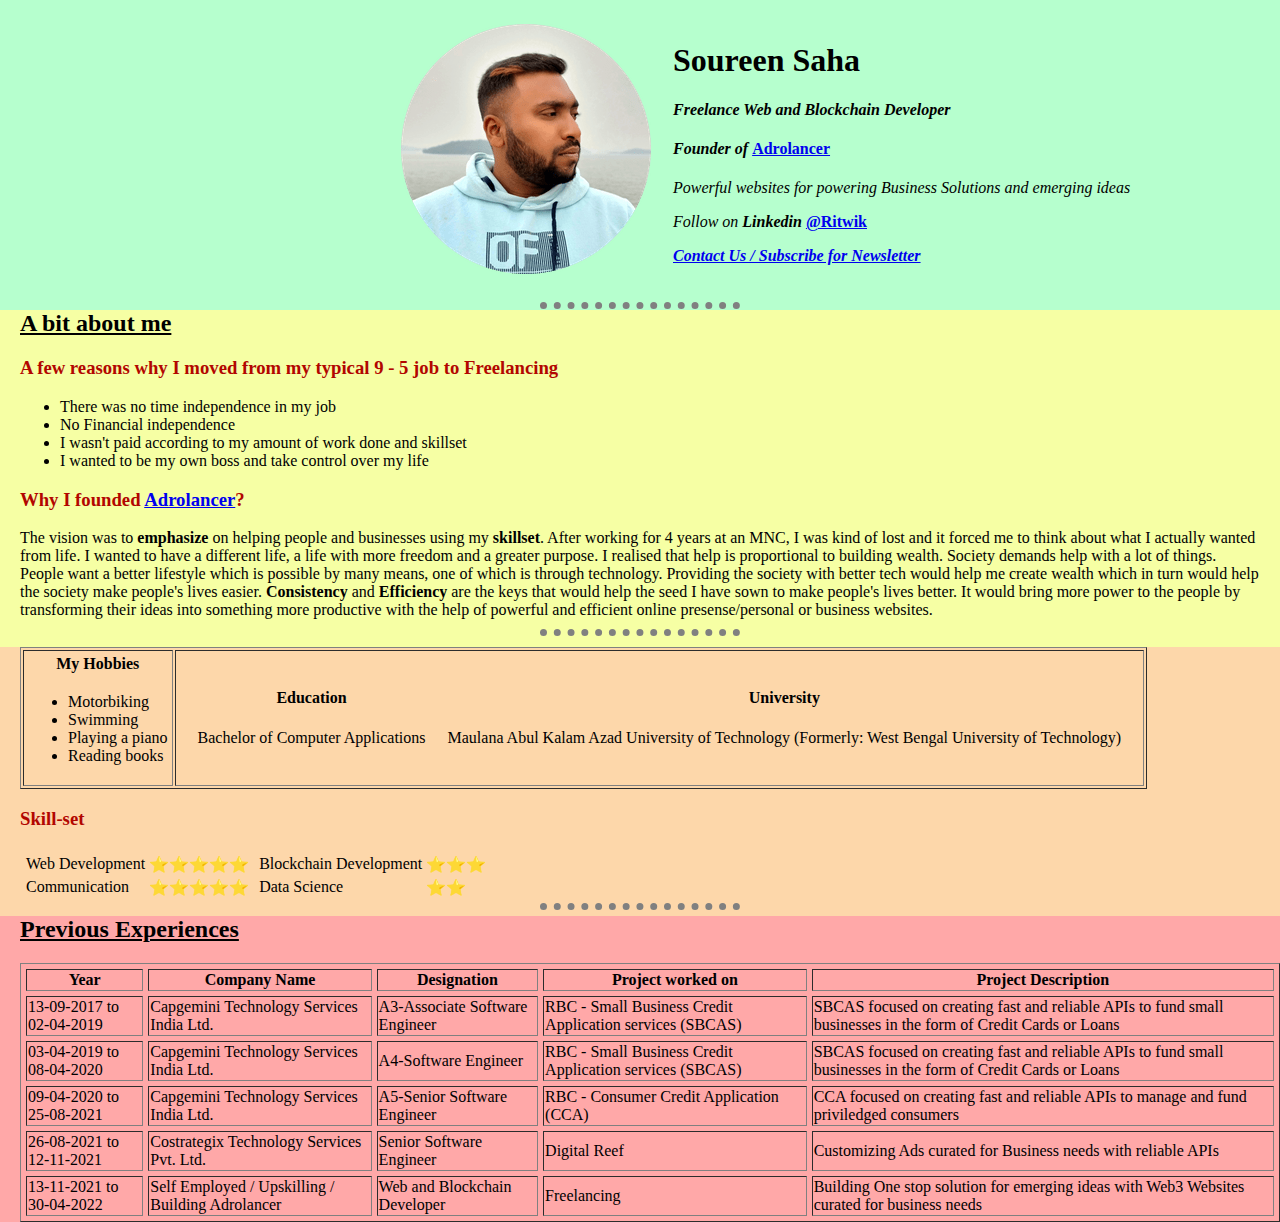
<file: index.html>
<!DOCTYPE html>
<html lang="en" dir="ltr">

<head>
  <meta charset="utf-8">
  <title>Soureen's personal webpage 👍</title>

  <link rel="stylesheet" href="css/styles.css">
  <link rel="icon" href="images/favicon.ico">
</head>

<body>

  <div class="intro">
    <table cellspacing="20">
      <tr>
        <td>
          <img src="images/Soureen Circle image.png" alt="Profile image">
        </td>
        <td>
          <h1 class="cursive">Soureen Saha</h1>
          <h4><em><strong>Freelance Web and Blockchain Developer</strong></em></h4>
          <h4><em>Founder of </em><strong><a href="adrolancer.html"> Adrolancer</a></strong></h4>
          <p><em>Powerful websites for powering Business Solutions and emerging ideas</em></p>
          <p><em>Follow on <strong>Linkedin </strong></em><strong><a href="https://www.linkedin.com/in/ritwik-saha-029a09236/">@Ritwik</a></strong></p>
          <p><em><strong><a href="ContactMeSubscribeForNewsletter.html">Contact Us / Subscribe for Newsletter</a></strong></em></p>
        </td>
      </tr>
    </table>

  </div>
  <div class="hrabgc">
    <hr class="hra" size="3" noshade>
  </div>

<div class="about">
  <h2 id="aboutH2">A bit about me</h2>
  <h3>A few reasons why I moved from my typical 9 - 5 job to Freelancing</h3>
  <ul>
    <li>There was no time independence in my job</li>
    <li>No Financial independence</li>
    <li>I wasn't paid according to my amount of work done and skillset</li>
    <li>I wanted to be my own boss and take control over my life</li>
  </ul>

  <h3>Why I founded <a href="adrolancer.html">Adrolancer</a>?</h3>
  <p  class="adrodef">The vision was to <strong>emphasize</strong> on helping people and businesses using my <strong>skillset</strong>. After working for 4 years
    at an MNC, I was kind of lost and it forced me to think about what I actually wanted from life. I wanted to have a different life, a life with
    more freedom and a greater purpose. I realised that help is proportional to building wealth. Society demands help with a lot of things. People want
    a better lifestyle which is possible by many means, one of which is through technology. Providing the society with better tech would help me create
    wealth which in turn would help the society make people's lives easier. <strong>Consistency</strong> and <strong>Efficiency</strong> are the keys
    that would help the seed I have sown to make people's lives better. It would bring more power to the people by transforming their ideas into
    something more productive with the help of powerful and efficient online presense/personal or business websites.
  </p>
</div>

<div class="blank"></div>

<div class="hrbbgc">
<hr class="hrb" size="3" noshade>
</div>

<div class="blank"></div>

<div class="qualifications">
  <table border="1">
    <tr>
      <td>
        <table>
          <tr>
            <th>My Hobbies</th>
          </tr>
          <tr>
            <td>
              <ul>
                <li>Motorbiking</li>
                <li>Swimming</li>
                <li>Playing a piano</li>
                <li>Reading books</li>
              </ul>
            </td>
          </tr>
        </table>
      </td>
      <td>
        <table cellspacing="20">
          <tr>
            <th>Education</th>
            <th>University</th>
          </tr>
          <tr>
            <td>Bachelor of Computer Applications</td>
            <td>Maulana Abul Kalam Azad University of Technology (Formerly: West Bengal University of Technology)</td>
          </tr>
        </table>
      </td>
    </tr>
  </table>

  <h3>Skill-set</h3>
  <table>
    <tr>
      <td>
        <table>
          <tr>
            <td>Web Development</td>
            <td class="star">⭐⭐⭐⭐⭐</td>
          </tr>
          <tr>
            <td>Communication</td>
            <td class="star">⭐⭐⭐⭐⭐</td>
          </tr>
        </table>
      </td>
      <td>
        <table>
          <tr>
            <td>Blockchain Development</td>
            <td class="star">⭐⭐⭐</td>
          </tr>
          <tr>
            <td>Data Science</td>
            <td class="star">⭐⭐</td>
          </tr>
        </table>
      </td>
    </tr>
  </table>
</div>

<div class="hrcbgc">
  <hr class="hrc" size="3" noshade>
</div>

<div class="blank_a"></div>

<div class="experiences">
  <h2 id="prev_exp">Previous Experiences</h2>
  <table border="1" cellspacing="5">
    <tr>
      <th>Year</th>
      <th>Company Name</th>
      <th>Designation</th>
      <th>Project worked on</th>
      <th>Project Description</th>
    </tr>
    <tr>
      <td>13-09-2017 to 02-04-2019</td>
      <td>Capgemini Technology Services India Ltd.</td>
      <td>A3-Associate Software Engineer</td>
      <td>RBC - Small Business Credit Application services (SBCAS)</td>
      <td>SBCAS focused on creating fast and reliable APIs to fund small businesses in the form of Credit Cards or Loans</td>
    </tr>
    <tr>
      <td>03-04-2019 to 08-04-2020</td>
      <td>Capgemini Technology Services India Ltd.</td>
      <td>A4-Software Engineer</td>
      <td>RBC - Small Business Credit Application services (SBCAS)</td>
      <td>SBCAS focused on creating fast and reliable APIs to fund small businesses in the form of Credit Cards or Loans</td>
    </tr>
    <tr>
      <td>09-04-2020 to 25-08-2021</td>
      <td>Capgemini Technology Services India Ltd.</td>
      <td>A5-Senior Software Engineer</td>
      <td>RBC - Consumer Credit Application (CCA)</td>
      <td>CCA focused on creating fast and reliable APIs to manage and fund priviledged consumers</td>
    </tr>
    <tr>
      <td>26-08-2021 to 12-11-2021</td>
      <td>Costrategix Technology Services Pvt. Ltd.</td>
      <td>Senior Software Engineer</td>
      <td>Digital Reef</td>
      <td>Customizing Ads curated for Business needs with reliable APIs</td>
    </tr>
    <tr>
      <td>13-11-2021 to 30-04-2022</td>
      <td>Self Employed / Upskilling / Building Adrolancer</td>
      <td>Web and Blockchain Developer</td>
      <td>Freelancing</td>
      <td>Building One stop solution for emerging ideas with Web3 Websites curated for business needs</td>
    </tr>
  </table>
</div>

</body>

</html>
</file>
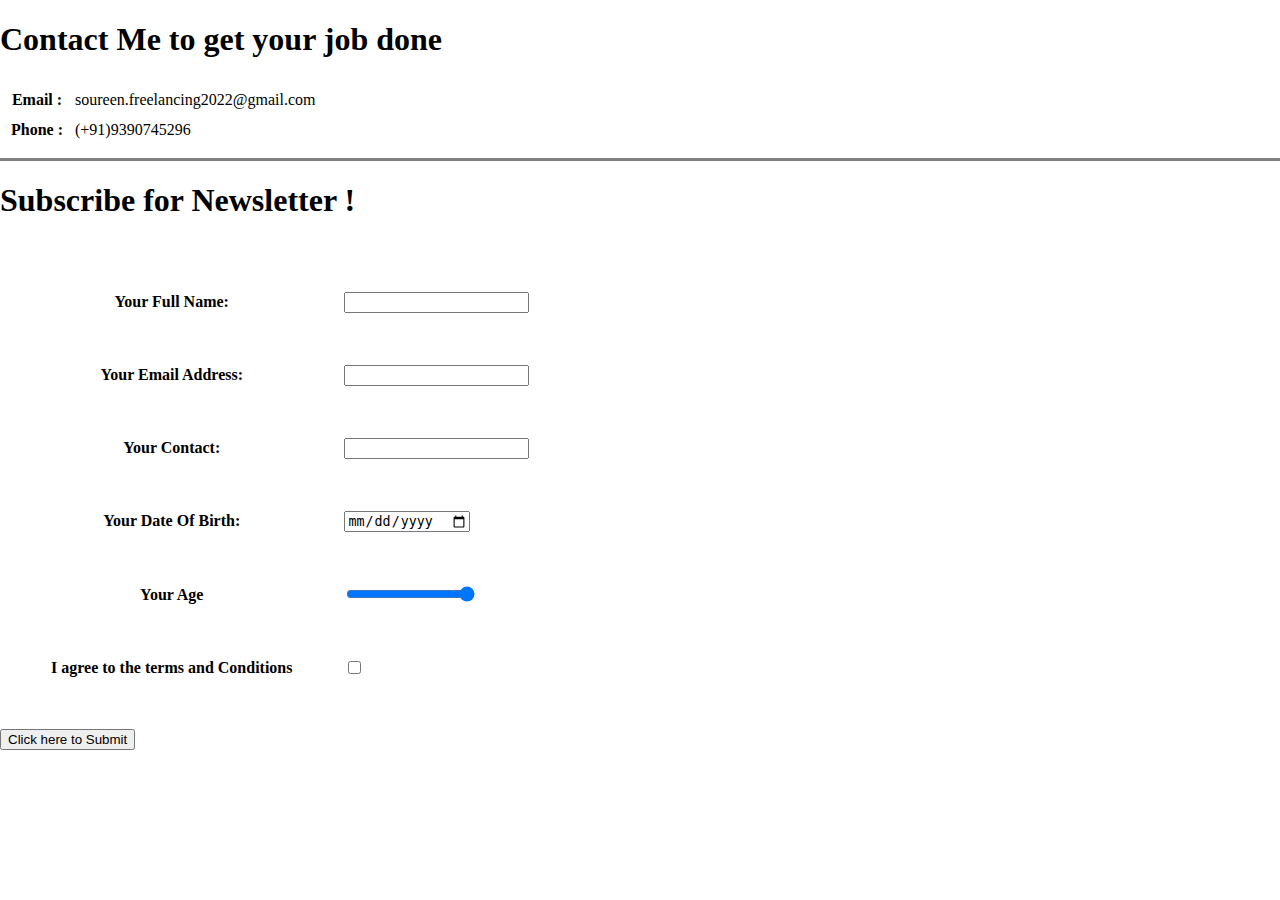
<file: ContactMeSubscribeForNewsletter.html>
<!DOCTYPE html>
<html lang="en" dir="ltr">
  <head>
    <meta charset="utf-8">
    <title>Contact Us / Subscribe for Newsletter</title>
    <link rel="stylesheet" href="css/styles.css">
  </head>
  <body>

    <h1>Contact Me to get your job done</h1>
    <table cellspacing="10">
      <tr>
        <th>Email : </th>
        <td>soureen.freelancing2022@gmail.com</td>
      </tr>
      <tr>
        <th>Phone : </th>
        <td>(+91)9390745296</td>
      </tr>
    </table>

    <hr size="3" noshade>

    <h1>Subscribe for Newsletter !</h1>

    <form class="" action="HTMLwebpage.html" method="post">
      <table cellspacing="50">
      <tr>
        <th>
      <label>Your Full Name:</label>
      </th>
      <td>
      <input type="text" name="" value="">
      </td>
      </tr>
      <tr>
        <th>
          <label>Your Email Address:</label>
        </th>
        <td>
          <input type="text" name="" value="">
        </td>
      </tr>
      <tr>
        <th>
          <label>Your Contact:</label>
        </th>
        <td>
          <input type="text" name="" value="">
        </td>
      </tr>
      <tr>
        <th>
          <label>Your Date Of Birth:</label>
        </th>
        <td>
          <input type="date" name="" value="">
        </td>
      </tr>
      <tr>
        <th>
          <label>Your Age</label>
        </th>
        <td>
          <input type="range" name="" value="100">
        </td>
      </tr>
      <tr>
        <th>
          <label>I agree to the terms and Conditions</label>
        </th>
        <td>
          <input type="checkbox" name="" value="">
        </td>
      </tr>
      </table>

      <input type="submit" name="" value="Click here to Submit">

    </form>

  </body>
</html>
</file>
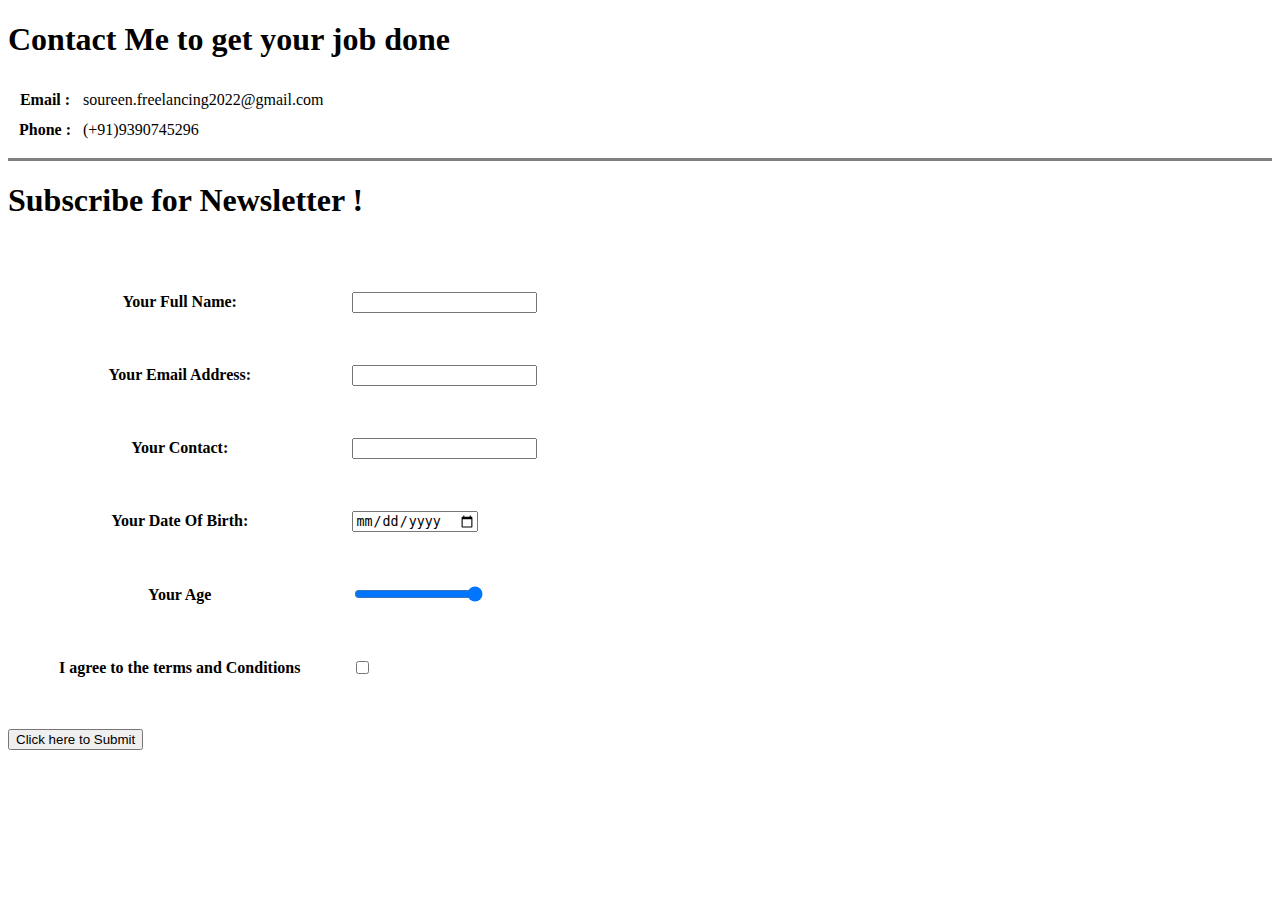
<file: ContactUs_&_SubscribeForNewsletter.html>
<!DOCTYPE html>
<html lang="en" dir="ltr">
  <head>
    <meta charset="utf-8">
    <title>Contact Us / Subscribe for Newsletter</title>
  </head>
  <body>

    <h1>Contact Me to get your job done</h1>
    <table cellspacing="10">
      <tr>
        <th>Email : </th>
        <td>soureen.freelancing2022@gmail.com</td>
      </tr>
      <tr>
        <th>Phone : </th>
        <td>(+91)9390745296</td>
      </tr>
    </table>

    <hr size="3" noshade>

    <h1>Subscribe for Newsletter !</h1>

    <form class="" action="HTMLwebpage.html" method="post">
      <table cellspacing="50">
      <tr>
        <th>
      <label>Your Full Name:</label>
      </th>
      <td>
      <input type="text" name="" value="">
      </td>
      </tr>
      <tr>
        <th>
          <label>Your Email Address:</label>
        </th>
        <td>
          <input type="text" name="" value="">
        </td>
      </tr>
      <tr>
        <th>
          <label>Your Contact:</label>
        </th>
        <td>
          <input type="text" name="" value="">
        </td>
      </tr>
      <tr>
        <th>
          <label>Your Date Of Birth:</label>
        </th>
        <td>
          <input type="date" name="" value="">
        </td>
      </tr>
      <tr>
        <th>
          <label>Your Age</label>
        </th>
        <td>
          <input type="range" name="" value="100">
        </td>
      </tr>
      <tr>
        <th>
          <label>I agree to the terms and Conditions</label>
        </th>
        <td>
          <input type="checkbox" name="" value="">
        </td>
      </tr>
      </table>

      <input type="submit" name="" value="Click here to Submit">

    </form>

  </body>
</html>
</file>
<file: css/styles.css>
.cursive {
  font-family: cursive;
}

.star:hover {
  background-color: brown;
}

.intro {
  background-color: #B6FFCE;
  padding-left: 380px;
}

.about {
  background-color: #F6FFA4;
  padding-left: 20px;
  padding-right: 20px;
}

.experiences {
  background-color: #FFA8A8;
  padding-left: 20px;
}

.hrabgc {
  background-color: #B6FFCE;
}

.hrbbgc {
  background-color: #F6FFA4;
}

.hrcbgc {
  background-color: #FDD7AA;
}

#aboutH2 {
  margin-top: 0;
}

#prev_exp {
  margin-top: 0;
}

body {
  margin: 0;
}

.hra {
  background-color: #B6FFCE;
  margin-bottom: 0;
  margin-top: 0;
  border-style: none;
  border-top-style: dotted;
  border-top-color: grey;
  border-width: 7px;
  width: 200px;
}

.hrb {
  background-color: #F6FFA4;
  margin-bottom: 0;
  margin-top: 0;
  border-style: none;
  border-top-style: dotted;
  border-top-color: grey;
  border-width: 7px;
  width: 200px;
}

.hrc {
  background-color: #FDD7AA;
  margin-bottom: 0;
  margin-top: 0;
  border-style: none;
  border-top-style: dotted;
  border-top-color: grey;
  border-width: 7px;
  width: 200px;
}

.adrodef {
  margin-top: 5px;
  margin-bottom: 0;
}

.blank {
  height: 10px;
  background-color: #F6FFA4;
}

.blank_a {
  height: 5px;
  background-color: #FDD7AA;
}

.qualifications {
  background-color: #FDD7AA;
  padding-left: 20px;
}

h1 {
  color: Black;
}

h3 {
  color: #B20600;
}

h2 {
  color: Black;
  text-decoration: underline;
}

a {
  text-decoration: underline;
}
</file>
